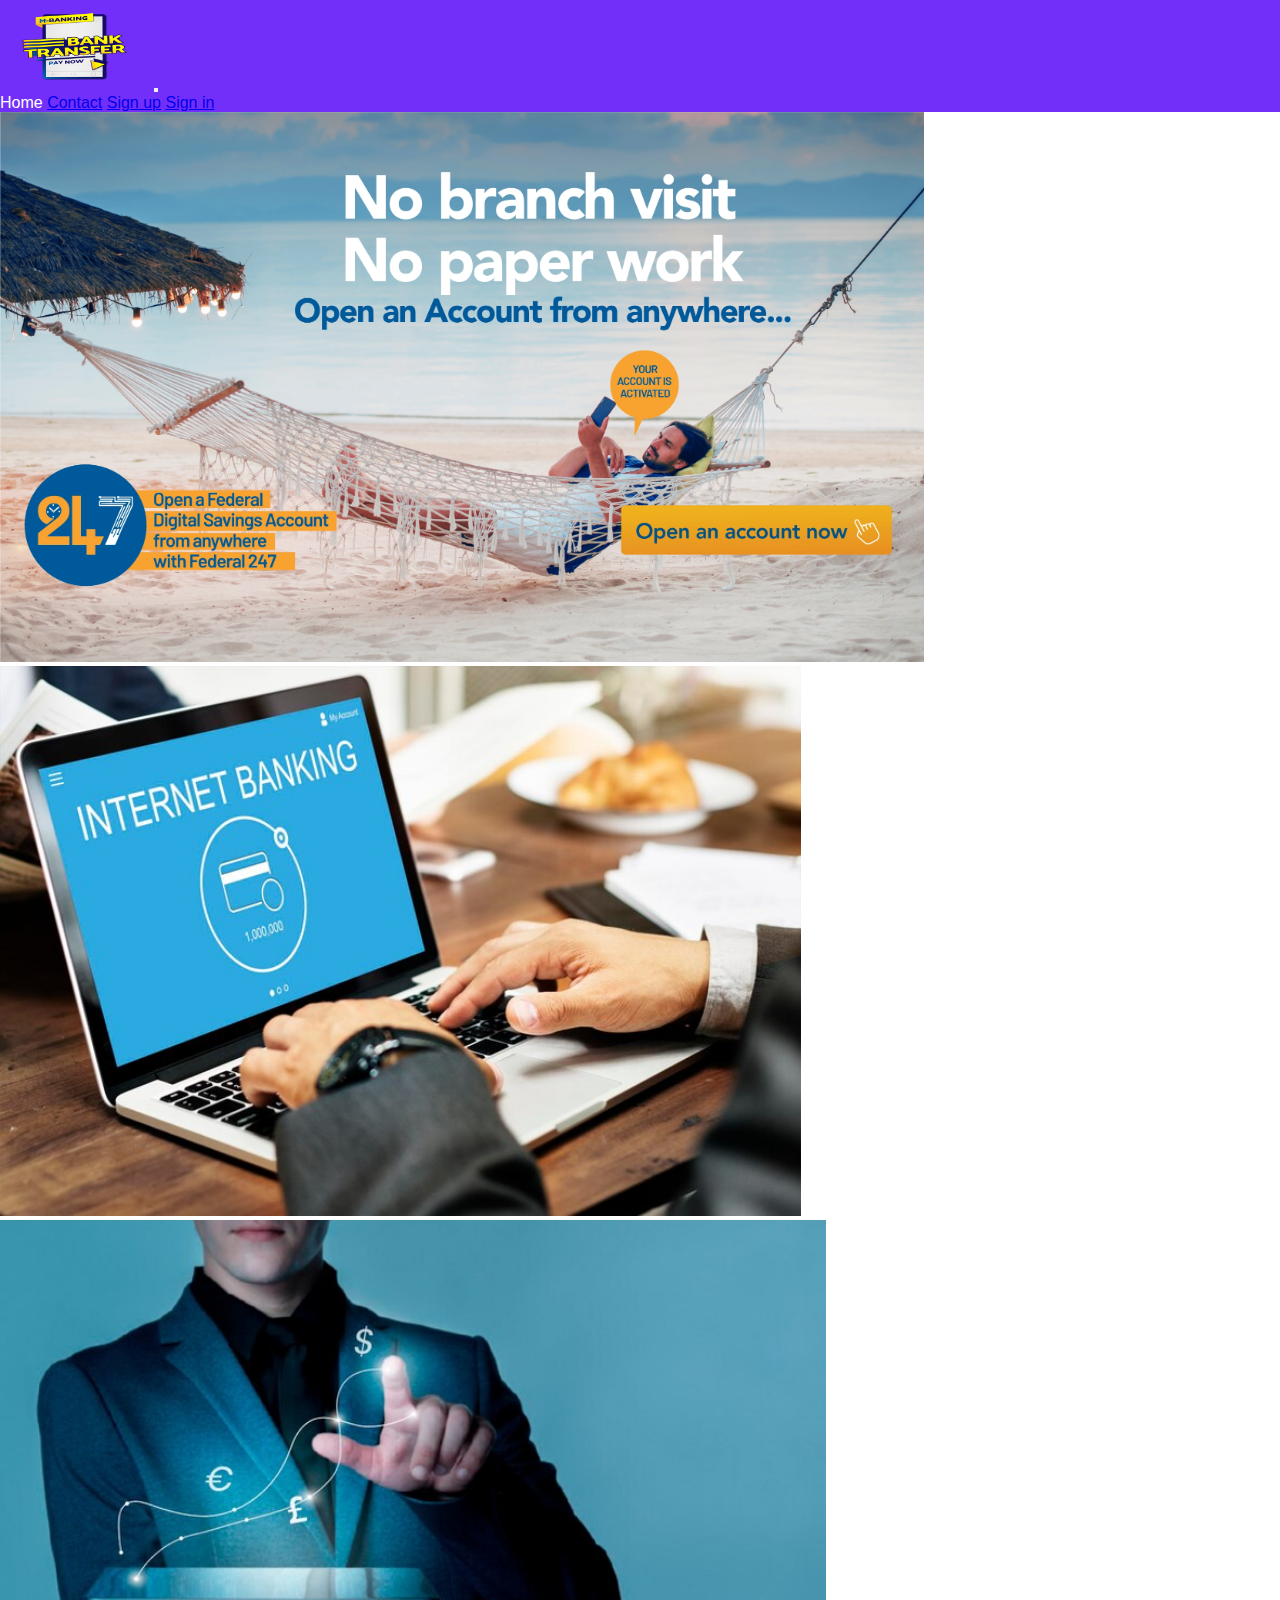
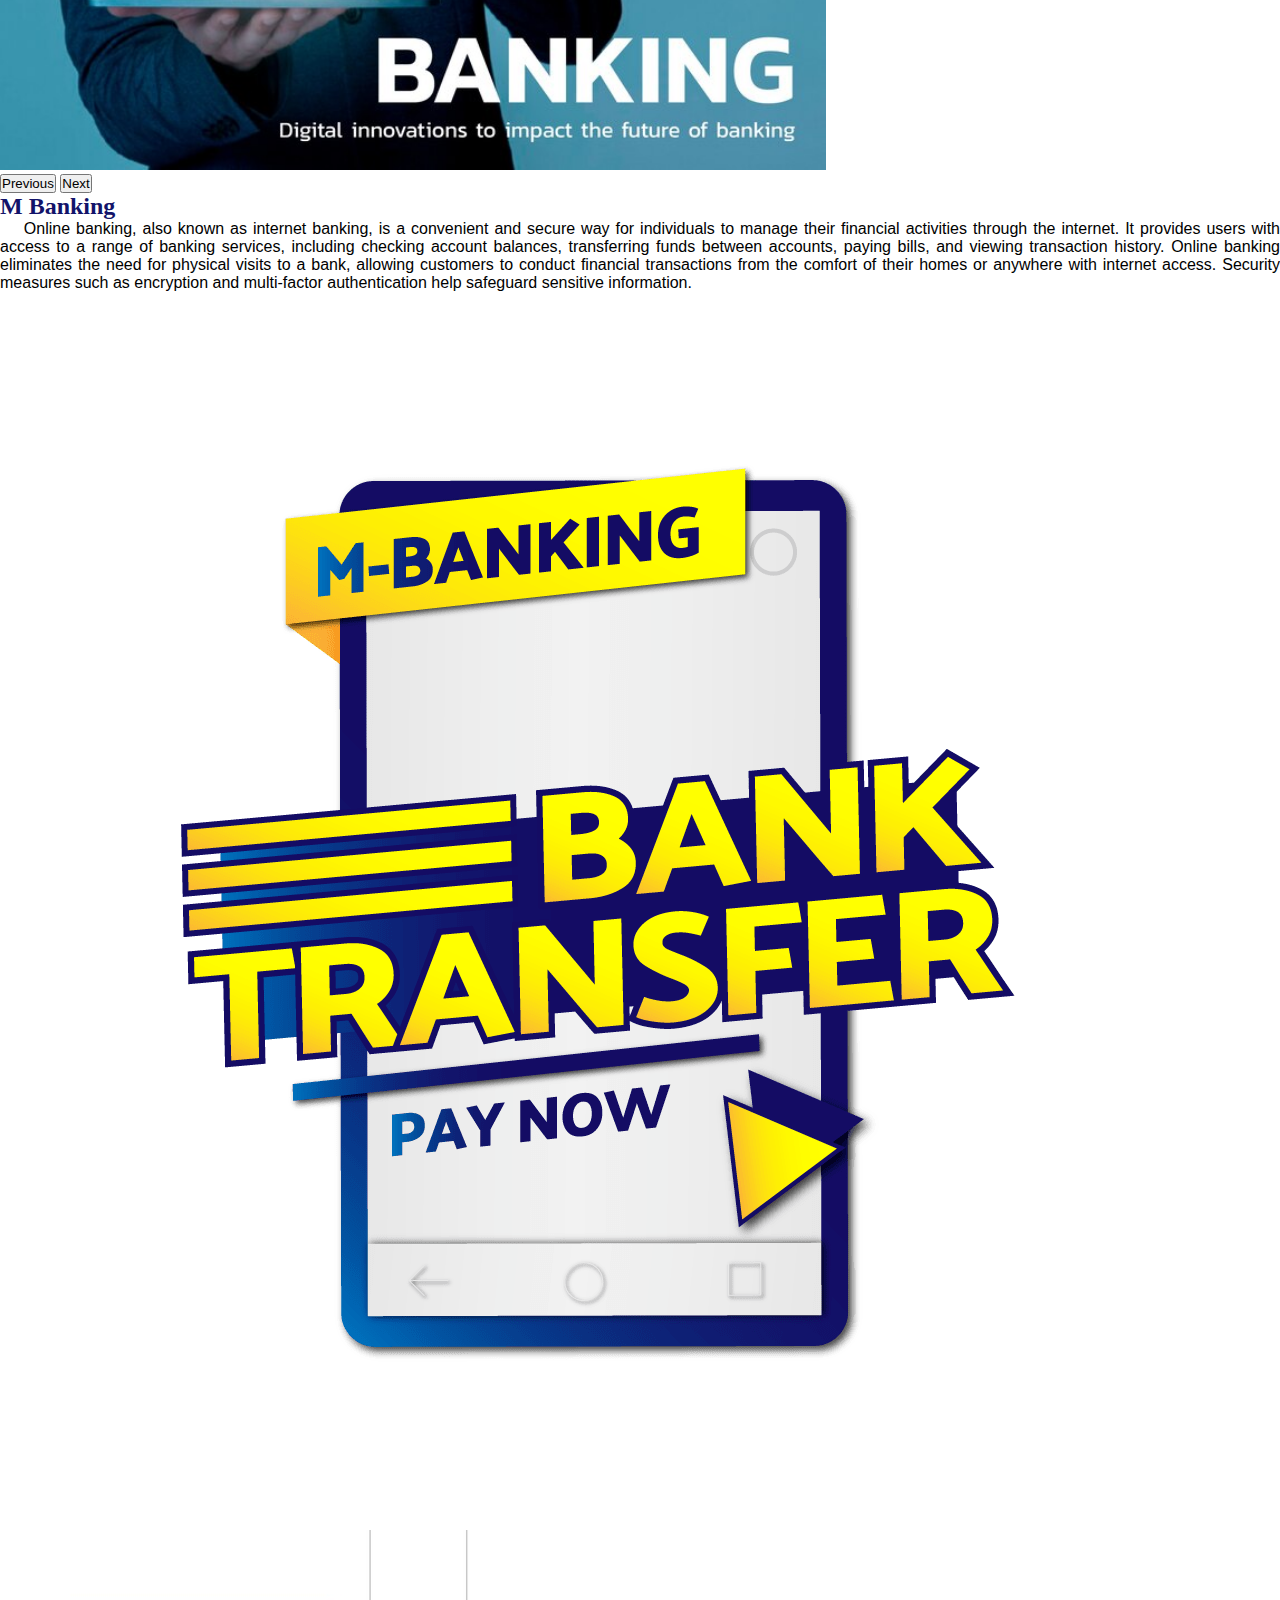
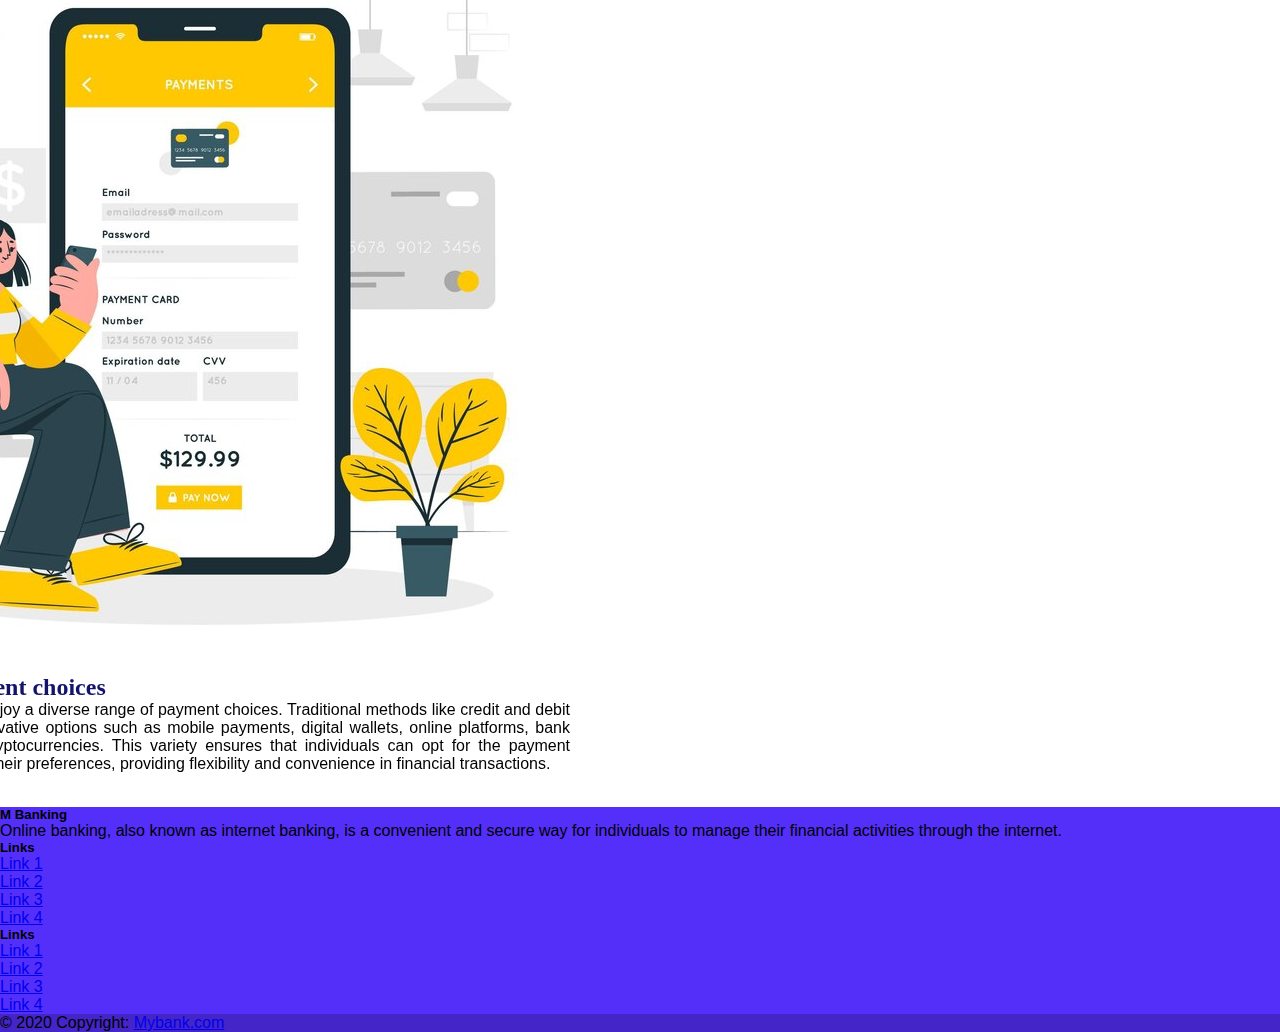
<file: index.html>
<!DOCTYPE html>
<html lang="en">
<head>
    <meta charset="UTF-8">
    <meta name="viewport" content="width=device-width, initial-scale=1.0">
    <title>M Bank</title>
    <link href="https://cdn.jsdelivr.net/npm/bootstrap@5.3.2/dist/css/bootstrap.min.css" rel="stylesheet" integrity="sha384-T3c6CoIi6uLrA9TneNEoa7RxnatzjcDSCmG1MXxSR1GAsXEV/Dwwykc2MPK8M2HN" crossorigin="anonymous">
    <script src="https://cdn.jsdelivr.net/npm/bootstrap@5.3.2/dist/js/bootstrap.bundle.min.js" integrity="sha384-C6RzsynM9kWDrMNeT87bh95OGNyZPhcTNXj1NW7RuBCsyN/o0jlpcV8Qyq46cDfL" crossorigin="anonymous"></script>
<link rel="stylesheet" href="./style.css">



</head>
<body>
<!-- --------------------------nav bar---------------------------- -->
<nav class="navbar navbar-expand-lg " style="background-color: rgb(114,47,250); color:white;">
    <div class="container-fluid">
      <a class="navbar-brand " href="#"><img src="./images/—Pngtree—mobile banking handphone bank transfer_8447583.png"  height="90px" width="150px"></a>
      <button class="navbar-toggler" type="button" data-bs-toggle="collapse" data-bs-target="#navbarSupportedContent" aria-controls="navbarSupportedContent" aria-expanded="false" aria-label="Toggle navigation">
        <span class="navbar-toggler-icon"></span>
      </button>
      <div class="collapse navbar-collapse" id="navbarSupportedContent">
        <ul class="navbar-nav me-auto mb-2 mb-lg-0">
      
        </ul>
        <form class="d-flex" role="search">
          <buttom class="btn btn-outline-light me-2 active" onclick="homefun()">Home</buttom>
          <a class="btn btn-outline-light me-2" href="#">Contact</a>
          <a class="btn btn-outline-light me-2" href="./signup.html">Sign up</a>
          <a class="btn btn-outline-light me-4" href="./signin.html">Sign in</a>
        </form>
      </div>
    </div>
  </nav> 
<!-- ------------------------------------carousel------------------------- -->
<div class="row">

        <div id="carouselExampleInterval" class="carousel slide" data-bs-ride="carousel">
            <div class="carousel-inner">
              <div class="carousel-item active" data-bs-interval="10000">
                <img src="./images/24-X-7-_2400-X-1429.webp" class="d-block w-100" height="550px" alt="...">
              </div>
              <div class="carousel-item" data-bs-interval="1000">
                <img src="./images/c4.jpg" class="d-block w-100" height="550px" alt="...">
              </div>
              <div class="carousel-item">
                <img src="./images/car3.jpg" class="d-block w-100" height="550px" alt="...">
              </div>
            </div>
            <button class="carousel-control-prev" type="button" data-bs-target="#carouselExampleInterval" data-bs-slide="prev">
              <span class="carousel-control-prev-icon" aria-hidden="true"></span>
              <span class="visually-hidden">Previous</span>
            </button>
            <button class="carousel-control-next" type="button" data-bs-target="#carouselExampleInterval" data-bs-slide="next">
              <span class="carousel-control-next-icon" aria-hidden="true"></span>
              <span class="visually-hidden">Next</span>
            </button>
          </div>
    
<!-- ------------------------------------------------------- -->
<div class="row">
  <div class="col-lg-8 col-sm-12">
    <h2 class="text-center mt-5" style="color: rgb(18,19,106); font-family:Cambria, Cochin, Georgia, Times, 'Times New Roman', serif;"> M Banking</h2>
    <p class="ps-5" style="text-align: justify; font-weight: 400;
    font-size: 1em;">
      &nbsp;&nbsp;&nbsp;&nbsp;Online banking, also known as internet banking, is a convenient and secure way for individuals to manage their financial activities through the internet. It provides users with access to a range of banking services, including checking account balances, transferring funds between accounts, paying bills, and viewing transaction history. Online banking eliminates the need for physical visits to a bank, allowing customers to conduct financial transactions from the comfort of their homes or anywhere with internet access. Security measures such as encryption and multi-factor authentication help safeguard sensitive information.
    </p>
  </div>
  <div class="col-lg-4 col-sm-12 pt-5">
    <img  src="./images/—Pngtree—mobile banking handphone bank transfer_8447583.png" class="img-fluid" alt="...">
  </div>
</div>
<section id="sec2">
  <div class="row">
      <div  class="col-lg-6 col-sm-12">
        <img src="./images/paymen.jpg" class="img-fluid" alt="...">
         
      </div>

      <div class="col-lg-6 col-sm-12 ">
          <h2 class="text-center" style="color: rgb(18,19,106); font-family:Cambria, Cochin, Georgia, Times, 'Times New Roman', serif;">Variety of payment choices</h2>
          <p class="pe-5" style="text-align: justify; font-weight: 400;
          font-size: 1em;">
            &nbsp;&nbsp;&nbsp;&nbsp;Today, consumers enjoy a diverse range of payment choices. Traditional methods like credit and
              debit cards coexist with innovative options such as mobile payments, digital wallets, online
              platforms, bank transfers, and even cryptocurrencies. This variety ensures that individuals can
              opt for the payment methods that best suit their preferences, providing flexibility and
              convenience in financial transactions.</p>
      </div>
  </div>
</section>




<!-- -------------- -->
<footer class=" text-white text-center text-lg-start" style="background-color: rgb(84, 47, 250);">
  <!-- Grid container -->
  <div class="container p-4">
    <!--Grid row-->
    <div class="row">
      <!--Grid column-->
      <div class="col-lg-6 col-md-12 mb-4 mb-md-0">
        <h5 class="text-uppercase">M Banking</h5>

        <p>
          Online banking, also known as internet banking,
           is a convenient and secure way for individuals to manage their
           financial activities through the internet.
        </p>
      </div>
      <!--Grid column-->

      <!--Grid column-->
      <div class="col-lg-3 col-md-6 mb-4 mb-md-0">
        <h5 class="text-uppercase">Links</h5>

        <ul class="list-unstyled mb-0">
          <li>
            <a href="#!" class="text-white">Link 1</a>
          </li>
          <li>
            <a href="#!" class="text-white">Link 2</a>
          </li>
          <li>
            <a href="#!" class="text-white">Link 3</a>
          </li>
          <li>
            <a href="#!" class="text-white">Link 4</a>
          </li>
        </ul>
      </div>
      <!--Grid column-->

      <!--Grid column-->
      <div class="col-lg-3 col-md-6 mb-4 mb-md-0">
        <h5 class="text-uppercase mb-0">Links</h5>

        <ul class="list-unstyled">
          <li>
            <a href="#!" class="text-white">Link 1</a>
          </li>
          <li>
            <a href="#!" class="text-white">Link 2</a>
          </li>
          <li>
            <a href="#!" class="text-white">Link 3</a>
          </li>
          <li>
            <a href="#!" class="text-white">Link 4</a>
          </li>
        </ul>
      </div>
      <!--Grid column-->
    </div>
    <!--Grid row-->
  </div>
  <!-- Grid container -->

  <!-- Copyright -->
  <div class="text-center p-3" style="background-color: rgba(0, 0, 0, 0.2);">
    © 2020 Copyright:
    <a class="text-white" href="https://mybank.com/">Mybank.com</a>
  </div>
  <!-- Copyright -->
</footer>
<script>

</script>
</body>
</html>
</file>
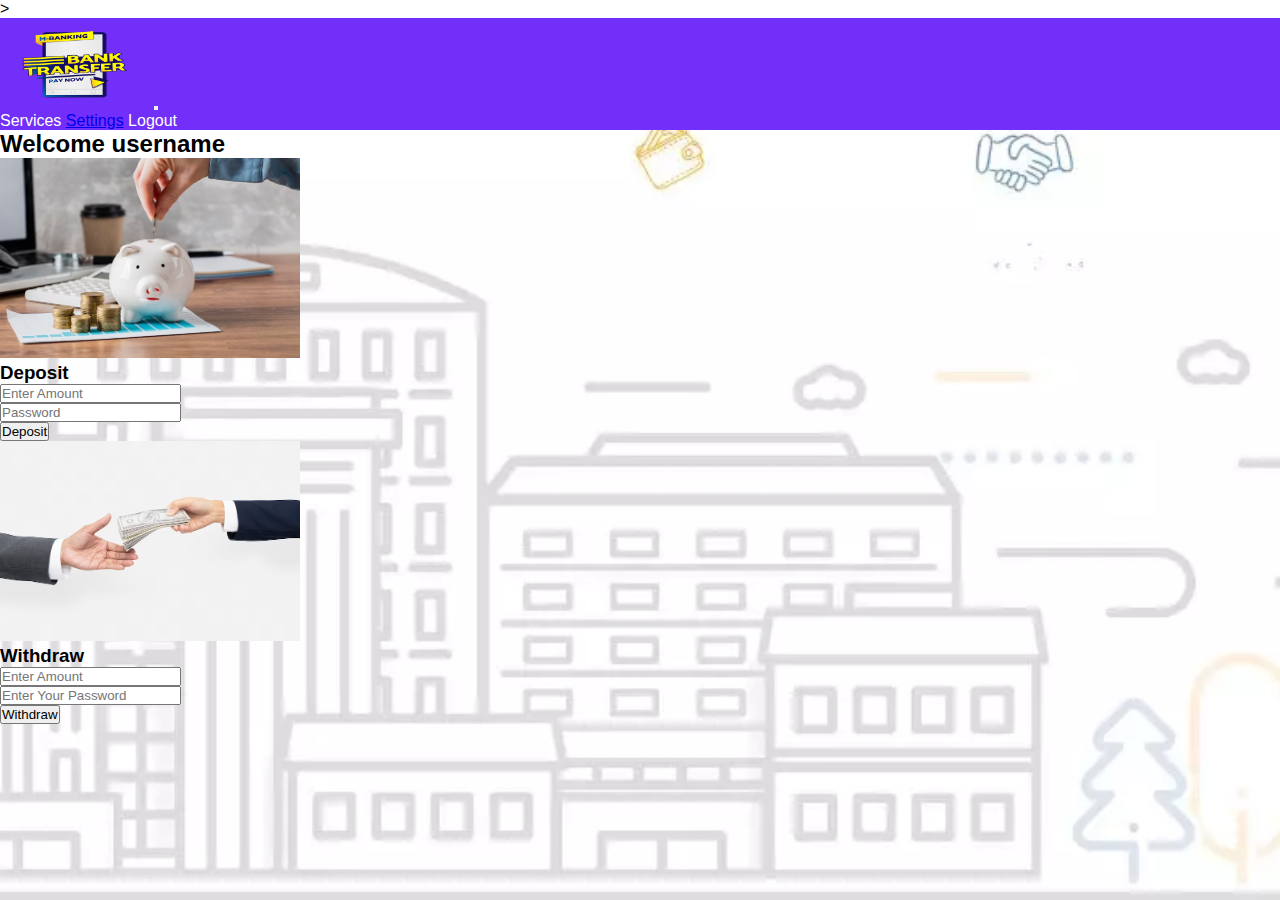
<file: services.html>
<!DOCTYPE html>
<html lang="en">

<head>
    <meta charset="UTF-8">
    <meta name="viewport" content="width=device-width, initial-scale=1.0">
    <title>Services</title>
    <link href="https://cdn.jsdelivr.net/npm/bootstrap@5.3.2/dist/css/bootstrap.min.css" rel="stylesheet"
        integrity="sha384-T3c6CoIi6uLrA9TneNEoa7RxnatzjcDSCmG1MXxSR1GAsXEV/Dwwykc2MPK8M2HN" crossorigin="anonymous">
    <script src="https://cdn.jsdelivr.net/npm/bootstrap@5.3.2/dist/js/bootstrap.bundle.min.js"
        integrity="sha384-C6RzsynM9kWDrMNeT87bh95OGNyZPhcTNXj1NW7RuBCsyN/o0jlpcV8Qyq46cDfL"
        crossorigin="anonymous"></script>
    <link rel="stylesheet" href="./style.css">

    <script src="./script.js"></script>>

</head>

<body class="serv">
    <!-- --------------------------nav bar---------------------------- -->
    <nav class="navbar navbar-expand-lg" style="background-color: rgb(114,47,250); color:white;">
        <div class="container-fluid">
            <a class="navbar-brand active" href="#"><img
                    src="./images/—Pngtree—mobile banking handphone bank transfer_8447583.png" height="90px"
                    width="150px"></a>
            <button class="navbar-toggler" type="button" data-bs-toggle="collapse"
                data-bs-target="#navbarSupportedContent" aria-controls="navbarSupportedContent" aria-expanded="false"
                aria-label="Toggle navigation">
                <span class="navbar-toggler-icon"></span>
            </button>
            <div class="collapse navbar-collapse" id="navbarSupportedContent">
                <ul class="navbar-nav me-auto mb-2 mb-lg-0">

                </ul>
                <form class="d-flex" role="search">
                    <buttom class="btn btn-outline-light me-2 active">Services</buttom>
                    <a class="btn btn-outline-light me-2" href="#">Settings</a>
                    <a class="btn btn-outline-light me-4" onclick="logout()">Logout</a>
                </form>
            </div>
        </div>
    </nav>
    <!-- ------------------------------------------------------------- -->
    <div class="text-center mt-4">
        <h2 id="head1">Welcome username</h2>
    </div>
    <!--  -->
    <div class="row row-cols-1 row-cols-md-2 g-4 mx-5 mt-2 mb-5">
        <div class="col">
            <div class="card">
                <img src="./images/deposit2.avif" class="card-img-top" alt="..." height="200px">
                <div class="card-body">
                    <h3 class="card-title text-center">Deposit</h3>
                    <div>
                        <div class="mb-3">

                            <input type="text" id="damt" placeholder="Enter Amount" class="form-control">

                        </div>
                        <div class="mb-3">

                            <input type="password" id="dpswd" placeholder="Password" class="form-control">
                        </div>

                        <div class="text-center"> <button onclick="deposit()" class="btn btn-primary">Deposit</button>
                        </div>
                    </div>
                </div>
            </div>
        </div>
        <div class="col">
            <div class="card">
                <img src="./images/withraw.avif" class="card-img-top" alt="..." height="200px">
                <div class="card-body">
                    <h3 class="card-title text-center">Withdraw</h3>
                    <div>
                        <div class="mb-3">

                            <input type="text" id="wamt" placeholder="Enter Amount" class="form-control">

                        </div>
                        <div class="mb-3">

                            <input type="password" id="wpswd" placeholder="Enter Your Password" class="form-control">
                        </div>

                        <div class="text-center"> <button class="btn btn-primary" onclick="withdraw()">Withdraw</button>
                        </div>
                    </div>
                </div>
            </div>


        </div>

    </div>
    <!-- -------------------- -->
    <div class="text-center">
        <h2 id="cbal"></h2>
    </div>



</body>

</html>
</file>
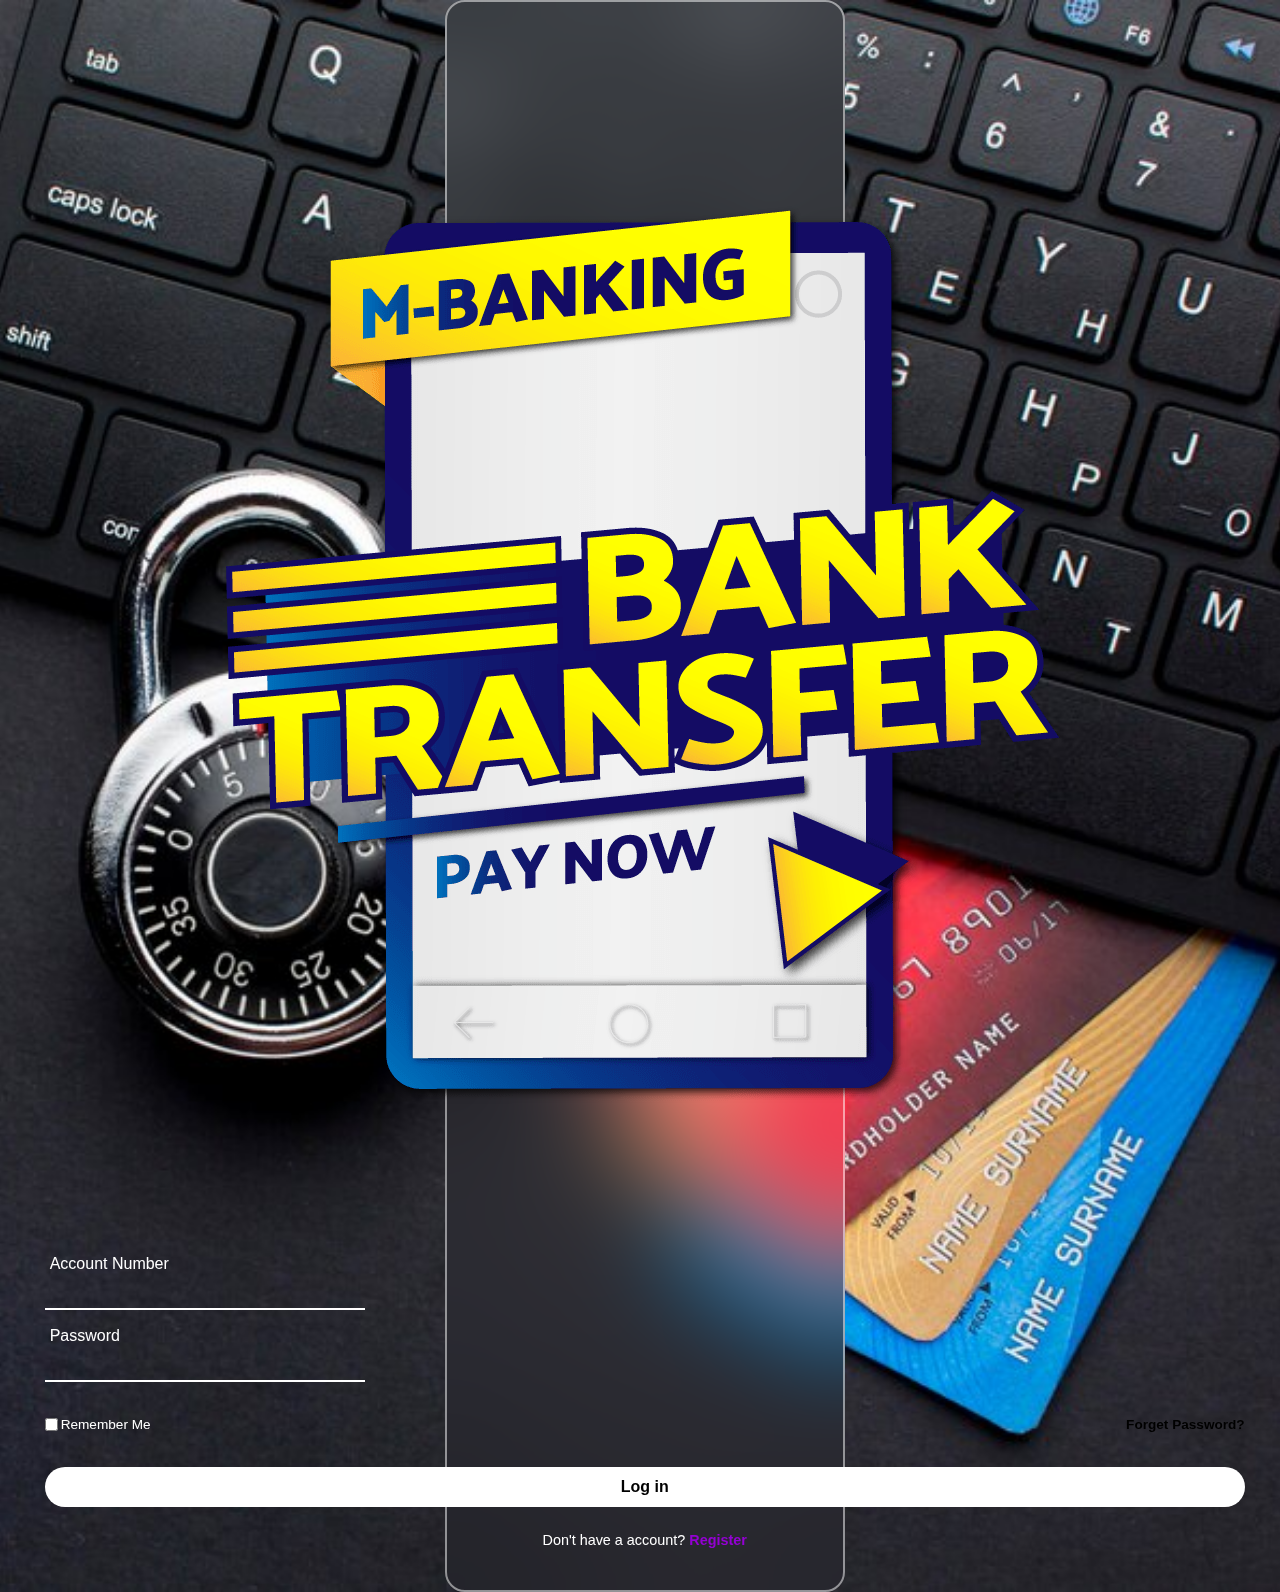
<file: signin.html>
<!DOCTYPE html>
<html lang="en">

<head>
    <meta charset="UTF-8">
    <meta name="viewport" content="width=device-width, initial-scale=1.0">

    <title>signin</title>
    <link href="https://cdn.jsdelivr.net/npm/bootstrap@5.3.2/dist/css/bootstrap.min.css" rel="stylesheet"
        integrity="sha384-T3c6CoIi6uLrA9TneNEoa7RxnatzjcDSCmG1MXxSR1GAsXEV/Dwwykc2MPK8M2HN" crossorigin="anonymous">
    <script src="https://cdn.jsdelivr.net/npm/bootstrap@5.3.2/dist/js/bootstrap.bundle.min.js"
        integrity="sha384-C6RzsynM9kWDrMNeT87bh95OGNyZPhcTNXj1NW7RuBCsyN/o0jlpcV8Qyq46cDfL"
        crossorigin="anonymous"></script>
    <link rel="stylesheet" href="https://cdnjs.cloudflare.com/ajax/libs/font-awesome/6.5.1/css/all.min.css">
    <link rel="stylesheet" href="./style.css">
    <script src="./script.js"></script>>
</head>

<body class="login">
    <section>
        <div class="text-center">
            <div class="text-center "><a href="./index.html"><img class="w-50"
                        src="./images/—Pngtree—mobile banking handphone bank transfer_8447583.png" alt=""></a></div>
            <div class="inputbox">

                <input type="text" id="acno">
                <label>Account Number</label>
            </div>

            <div class="inputbox">

                <input type="password" id="pswd">
                <label>Password</label>
            </div>

            <div class="forget">
                <label for=""><input type="checkbox">Remember Me</label>
                <a href="#">Forget Password?</a>
            </div>

            <button class="btlog" type="submit" onclick="login()">Log in</button>

            <div class="register">
                <p>Don't have a account? <a href="./signup.html">Register</a></p>
            </div>

        </div>
    </section>


</body>

</html>
</file>
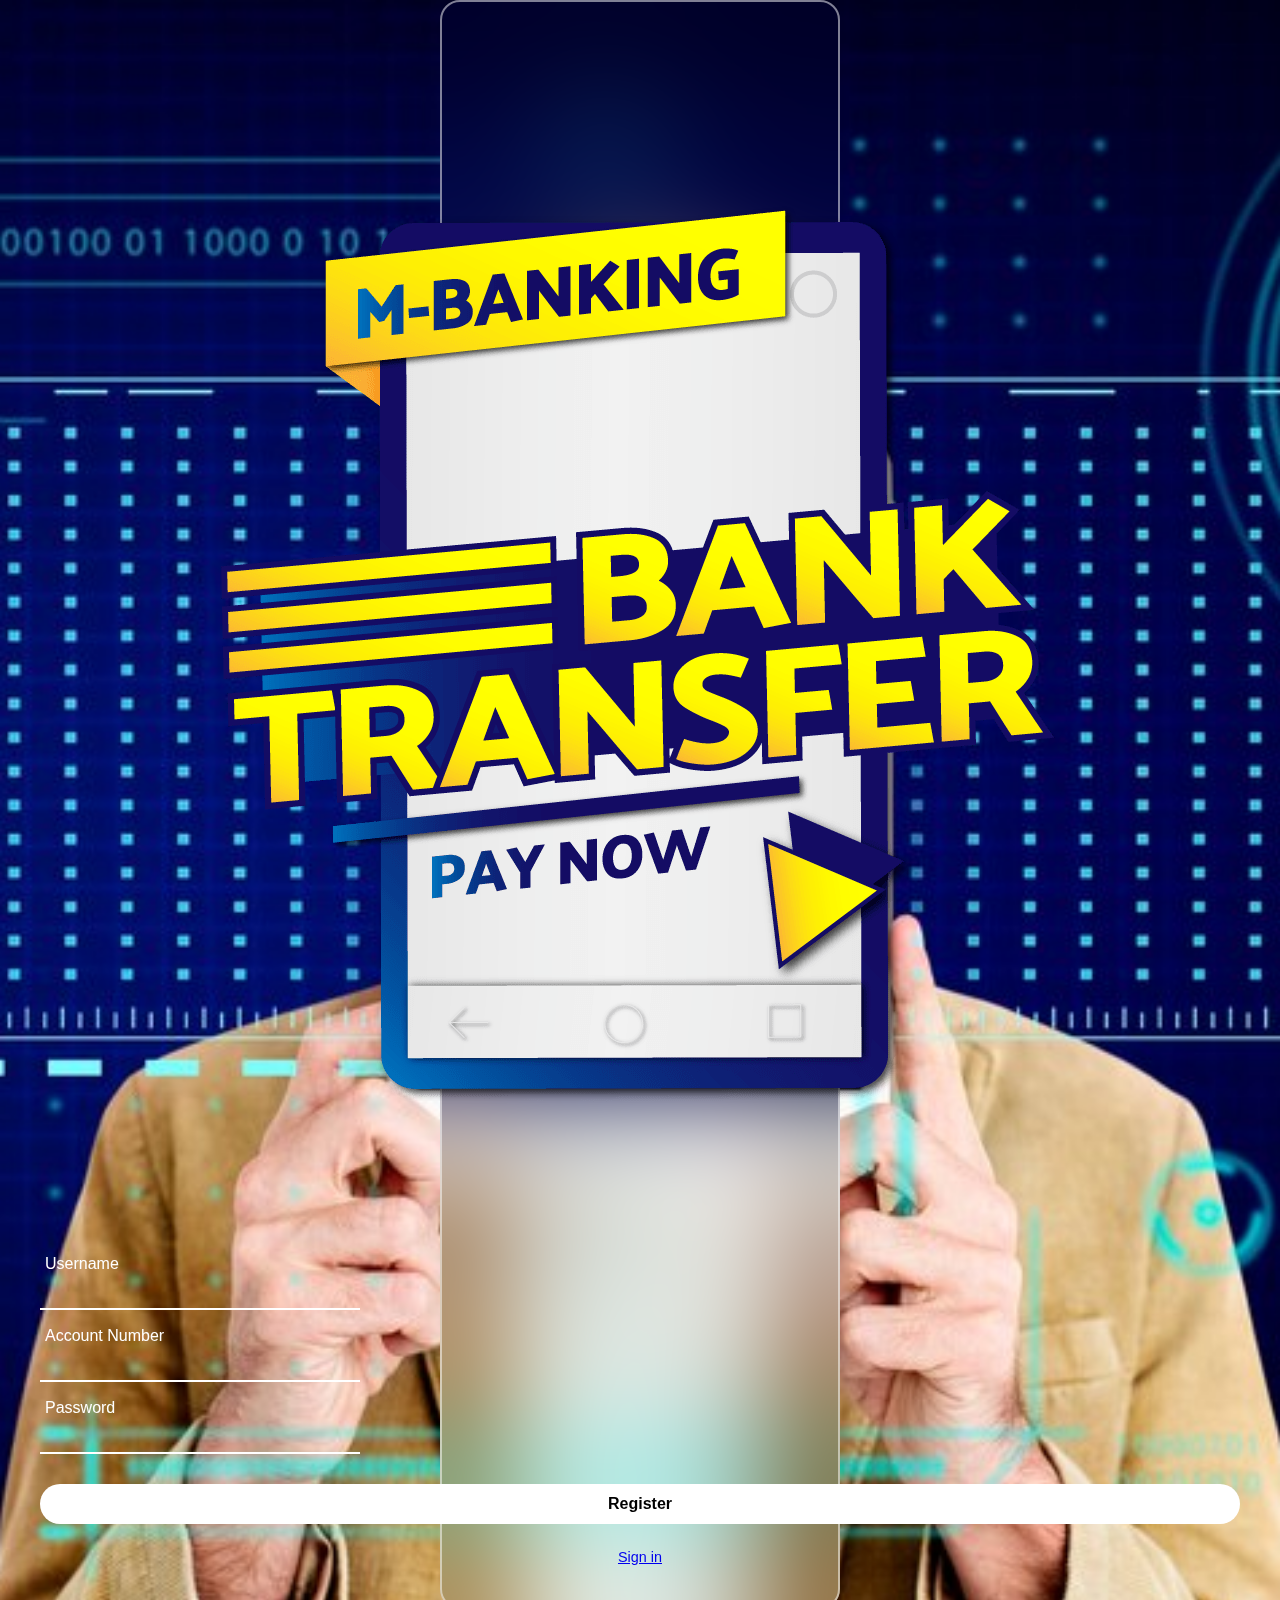
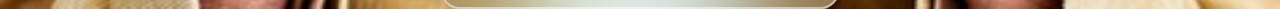
<file: signup.html>
<!DOCTYPE html>
<html lang="en">
<head>
    <meta charset="UTF-8">
    <meta name="viewport" content="width=device-width, initial-scale=1.0">
    <title>signup</title>
    <link href="https://cdn.jsdelivr.net/npm/bootstrap@5.3.2/dist/css/bootstrap.min.css" rel="stylesheet" integrity="sha384-T3c6CoIi6uLrA9TneNEoa7RxnatzjcDSCmG1MXxSR1GAsXEV/Dwwykc2MPK8M2HN" crossorigin="anonymous">
    <script src="https://cdn.jsdelivr.net/npm/bootstrap@5.3.2/dist/js/bootstrap.bundle.min.js" integrity="sha384-C6RzsynM9kWDrMNeT87bh95OGNyZPhcTNXj1NW7RuBCsyN/o0jlpcV8Qyq46cDfL" crossorigin="anonymous"></script>
    <link rel="stylesheet" href="https://cdnjs.cloudflare.com/ajax/libs/font-awesome/6.5.1/css/all.min.css">
    <script src="./script.js"></script>
    <link rel="stylesheet" href="./style.css">
</head>
<body class="signup">
    <section>
        <div class="text-center">
            <div class="text-center "><a href="./index.html"><img class="w-50" src="./images/—Pngtree—mobile banking handphone bank transfer_8447583.png" alt="" ></a></div>
            <div class="inputbox">
               
                <input type="text" id="username">
                <label for="">Username</label>
            </div>
            <div class="inputbox">
               
                <input type="text" id="acno">
                <label for="">Account Number</label>
            </div>

            <div class="inputbox">
                
                <input type="password" id="pswd" >
                <label for="">Password</label>
            </div>

          

            <button class="btlog" onclick="register()">Register</button>

            <div class="register">
                <a href="./signin.html">Sign in</a></p>
            </div>
        </form>
    </section>

   
</body>
</html>
</file>
<file: style.css>
*{
    margin: 0;
    padding: 0;
    box-sizing: border-box;
    font-family: 'poppins',sans-serif;
}

.login{
    display: flex;
    align-items: center;
    justify-content: center;
    min-height: 100vh; 
    background-image: url("./images/login.jpg");
    background-position: center;
    background-repeat: no-repeat;
    background-size: cover;
}
.signup{
    display: flex;
    align-items: center;
    justify-content: center;
    min-height: 100vh; 
    background-image: url("./images/signup.jpg");
    background-position: center;
    background-repeat: no-repeat;
    background-size: cover;
}
.serv{
    
    min-height: 100vh; 
    background-image: url("./images/f-bg.webp");
    background-position: center;
    background-repeat: no-repeat;
    background-size: cover;
}


section{
    position: relative;
    max-width: 400px;
    background-color: transparent;
    border: 2px solid rgba(255, 255, 255, 0.5);
    border-radius: 20px;
    backdrop-filter: blur(55px);
    display: flex;
    justify-content: center;
    align-items: center;
    padding: 2rem 3rem;
}

h1{
    text-align: center;
    color: #ffff;
    font-size: 2rem;
}

.inputbox{
    position: relative;
    margin: 30px 0;
    max-width: 320px;
    border-bottom: 2px solid #fff;
}

.inputbox label{
    position: absolute;
    top: 50%;
    left: 5px;
    transform: translateY(-50%);
    color: #fff;
    font-size: 1rem;
    pointer-events: none;
    transition: all 0.5s ease-in-out;
}

input:focus ~ label,
input:valid ~ label{
    top: -4px;
}

.inputbox input{
    width: 100%;
    height: 40px;
    background: transparent;
    border: none;
    outline: none;
    font-size: 1rem;
    padding: 0 35px 0 5px;
    color: #fff;

}

.inputbox i{
    position: absolute;
    right: 8px;
    color: #fff;
    font-size: 1.1rem;
    top: 10px;
}

.forget{
    margin: 35px 0;
    font-size: 0.85rem;
    color: #fff;
    display: flex;
    justify-content: space-between;
}

.forget label{
    display: flex;
    align-items: center;
}

.forget label input{
    margin-right: 3px;
}

.forget a{
    color: black;
    text-decoration: none;
    font-weight: 600;

}

.forget a:hover{
    text-decoration: underline;
}

.btlog{
    width: 100%;
    height: 40px;
    border-radius: 40px;
    background-color: rgba(255, 255, 255, 1);
    border: none;
    outline: none;
    cursor: pointer;
    font-size: 1rem;
    font-weight: 600;
    transition: all 0.4s ease;
}

button:hover{
    background-color: rgba(255, 255, 255, 0.5);
}

.register{
    font-size: 0.9rem;
    color: #fff;
    text-align: center;
    margin: 25px 0 10px;
}

.register p a{
    text-decoration: none;
    color: darkviolet;
    font-weight: 600;
}

.register p a:hover{
    text-decoration: underline;
}
</file>
